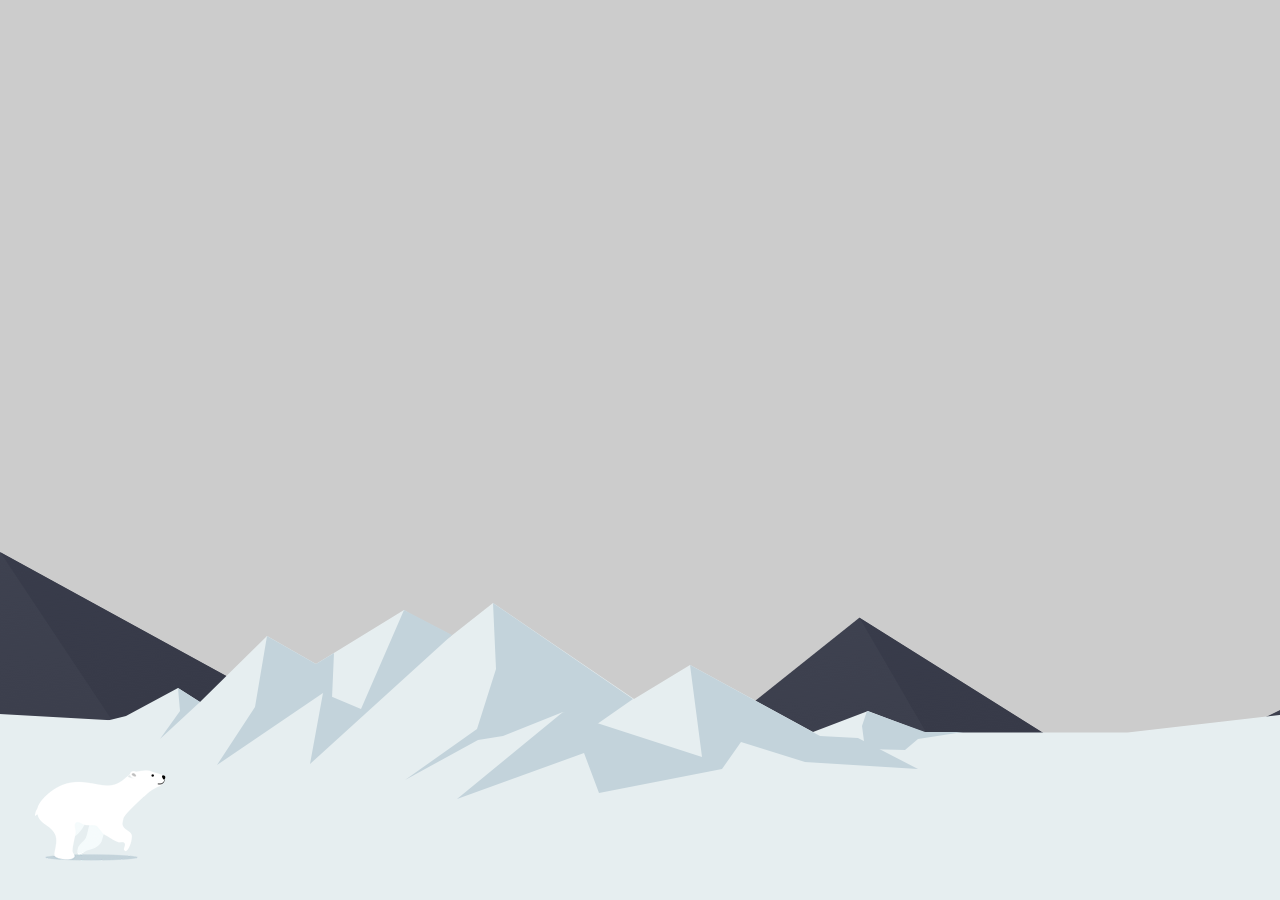
<file: A bear running in the Arctic/index.html>
<!DOCTYPE html>
<html lang="en">

<head>
    <meta charset="UTF-8">
    <meta http-equiv="X-UA-Compatible" content="IE=edge">
    <meta name="viewport" content="width=device-width, initial-scale=1.0">
    <title>A bear running in the Arctic</title>
    <link rel="stylesheet" href="style.css">
</head>

<body>
    <div class="mountains">
        <div class="mountain-1"></div>
        <div class="mountain-2"></div>
    </div>
    <div class="bear"></div>
</body>

</html>
</file>
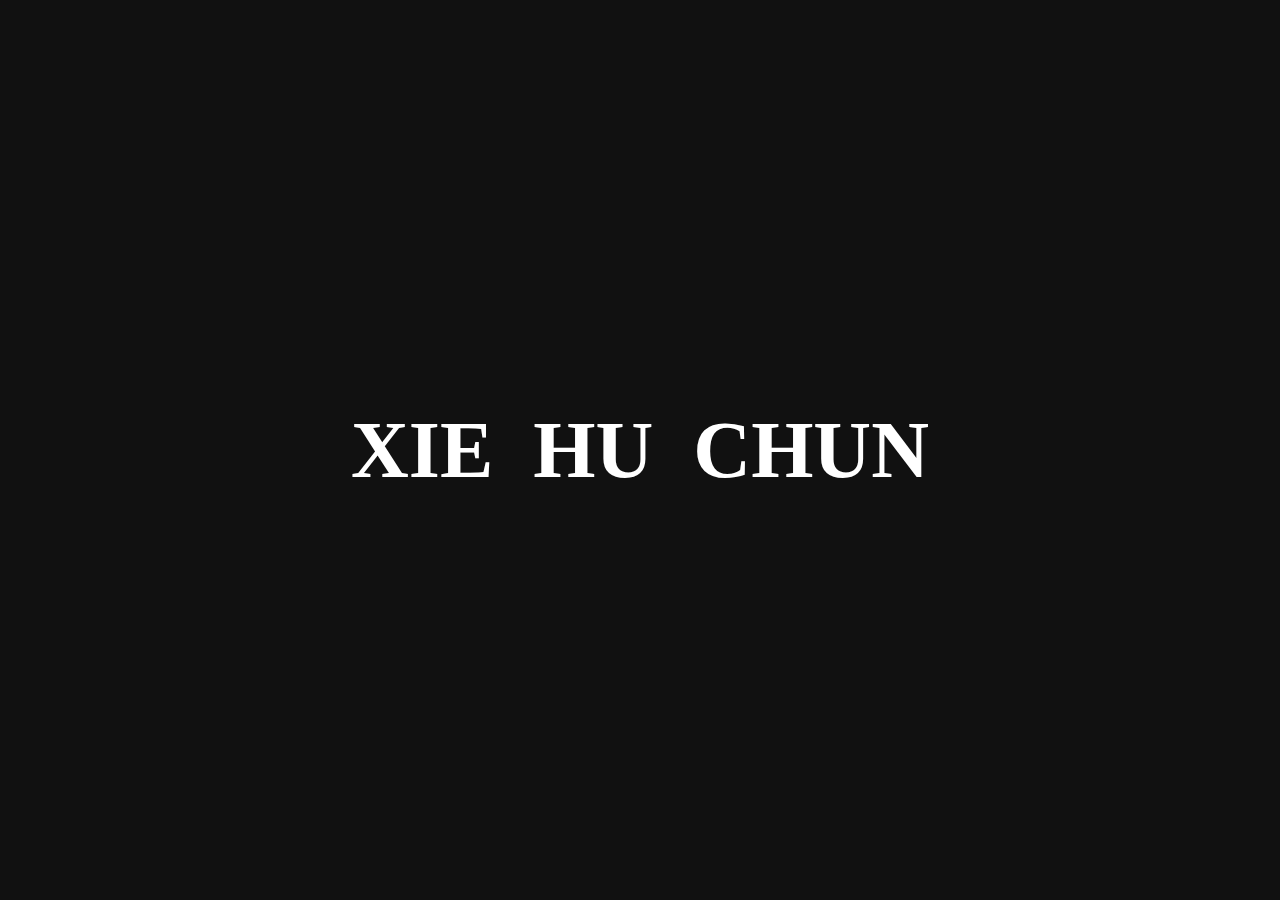
<file: Ghost Text/index.html>
<!DOCTYPE html>
<html lang="en">

<head>
    <meta charset="UTF-8">
    <meta http-equiv="X-UA-Compatible" content="IE=edge">
    <meta name="viewport" content="width=device-width, initial-scale=1.0">
    <title>Ghost Text</title>
    <link rel="stylesheet" href="style.css">
</head>

<body>
    <section>
        <h2>
            <span>Xie&nbsp;&nbsp;Hu&nbsp;&nbsp;Chun</span>
        </h2>
    </section>
</body>

</html>
</file>
<file: A bear running in the Arctic/style.css>
* {
    margin: 0;
    padding: 0;
}

body {
    overflow: hidden;
    background-color: #ccc;
}

div[class^="mountain"] {
    position: absolute;
    left: 0;
    bottom: 0;
    width: 3840px;
}

.mountains {
    animation: mountains-in .8s ease-out 0s 1 normal forwards;
}

.mountain-1 {
    height: 336px;
    background: url(img/bg1.png) repeat-x;
    animation: moving 50s linear 0.8s infinite normal;
    z-index: 2;
}

.mountain-2 {
    height: 384px;
    background: url(img/bg2.png) repeat-x;
    animation: moving 100s linear 0.8s infinite normal;
    z-index: 1;
}

.bear {
    position: absolute;
    bottom: 35px;
    width: 200px;
    height: 100px;
    z-index: 3;
    background: url(img/bear.png) no-repeat;
    animation: bear .4s steps(8) infinite, move 3s forwards;
}

@keyframes mountains-in {
    0% {
        transform: scale(1.5);
    }

    100% {
        transform: scale(1);
    }
}

@keyframes moving {
    0% {
        background-position: 0 0;
    }

    100% {
        background-position: -3840px 0;
    }
}

@keyframes bear {
    0% {
        background-position: 0 0;
    }

    100% {
        background-position: -1600px 0;
    }
}

@keyframes move {
    0% {
        left: 0%;
    }

    100% {
        left: 50%;
        transform: translateX(-50%);
    }
}
</file>
<file: Ghost Text/style.css>
* {
    margin: 0;
    padding: 0;
    box-sizing: border-box;
}

section {
    position: relative;
    width: 100%;
    height: 100vh;
    background-color: #111;
    display: flex;
    justify-content: center;
    align-items: center;
    overflow: hidden;
}

h2 {
    font-size: 5em;
    color: #fff;
    text-transform: uppercase;
    text-align: center;
    display: flex;
}

h2 span {
    transition: 1.5s;
}

h2:hover span {
    filter: blur(20px);
    opacity: 0;
    transform: scale(2);
}
</file>
